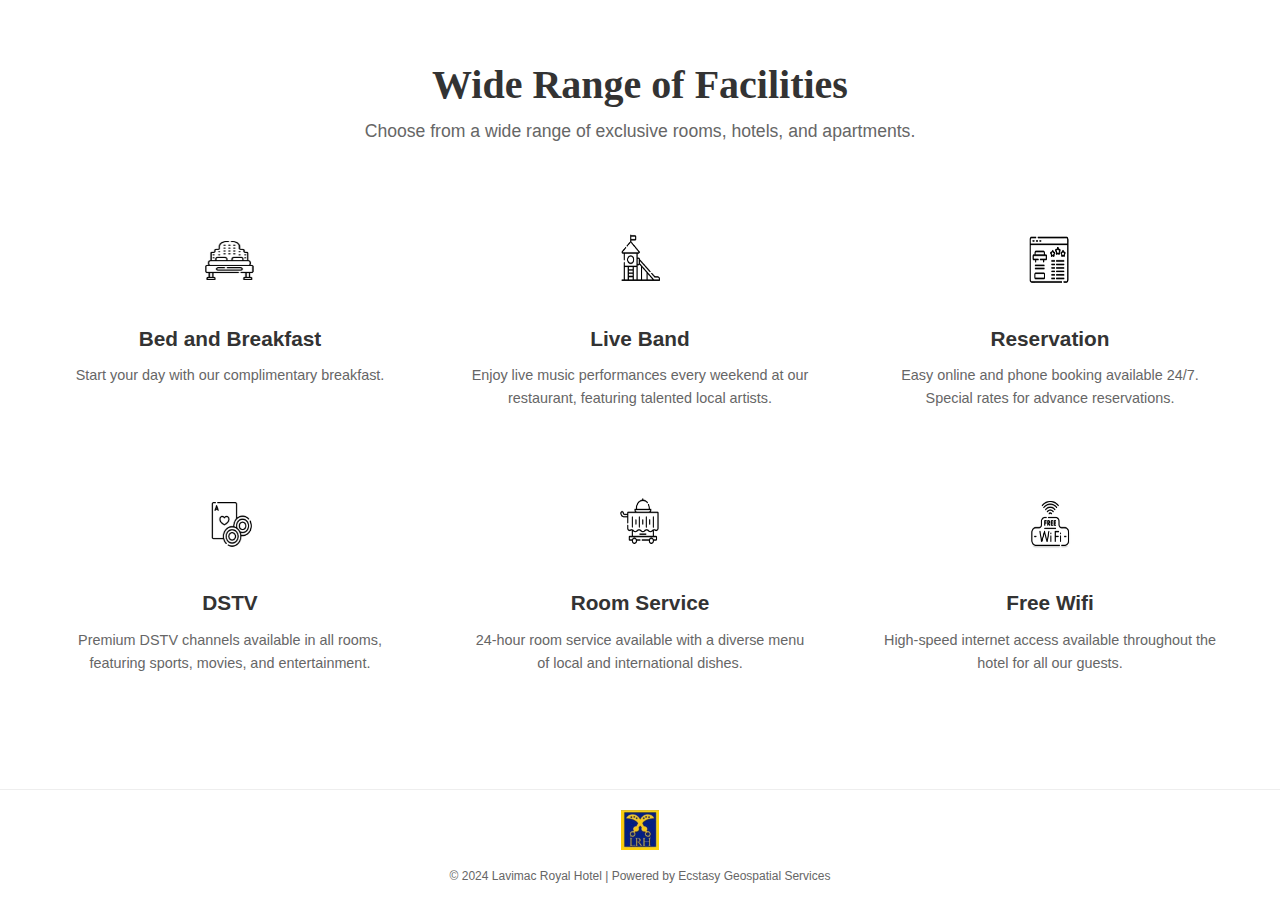
<file: index.html>
<!DOCTYPE html>
<html lang="en">
<head>
    <meta charset="UTF-8">
    <meta name="viewport" content="width=device-width, initial-scale=1.0">
    <meta name="description" content="Lavimac Royal Hotel, a luxurious stay near KNUST.">
    <link rel="stylesheet" href="styles.css">
    <link rel="stylesheet" href="https://cdnjs.cloudflare.com/ajax/libs/font-awesome/6.0.0-beta3/css/all.min.css">
    <title>Lavimac Royal Hotel - Lavimac Royal Hotel</title>
    <style>
        .hero-image-container{
            width:95%;
            left: 2%;
        }
    </style>
</head>
<body>
    <!-- <button id="view-toggle" style="position: fixed; top: 10px; right: 10px; z-index: 1000;">Toggle View</button> -->
    <div class="hero-image-container">
        <img src="img/1.jpg" alt="Lavimac Royal Hotel" class="hero-image">
        <div class="top">
            <div class="logo-nav-container">
                <img src="img/logo.jpg" class="logo" alt="Logo">
                <div class="menu-btn">&#9776;</div>
                <div class="nav-links">
                    <a href="index.html">HOME</a>
                    <a href="rooms.html">ROOMS</a>
                    <a href="facilities.html">FACILITIES</a>
                    <a href="contact.html">CONTACT</a>
                </div>
            </div>
        </div>
        <div class="text-overlay">
            <h2><span class="text-animation" style="font-weight: bold; color: #00259efd; font-size: 40px; -webkit-text-stroke: 2px #ffd900; text-stroke: 2px #ffd900;">Lavimac Royal Hotel</span></h2>
            <p class="text" style="font-weight: bold; font-size: 20px;">Experience the royalty side of life with Us.</p>
            <a href="rooms.html" class="button">Book Now</a>
        </div>
        <div class="about-us">
            <div class="grid-container">
                <div class="grid-item1">
                    <label for="check-in-date" style="font-weight: bold;">Check In</label>
                    <input class="check-in-date" type="date" id="check-in-date" value="2025-01-01">
                </div>
                <div class="grid-item2">
                    <label for="check-out-date" style="font-weight: bold;">Check Out</label>
                    <input class="check-out-date" type="date" id="check-out-date" value="2025-01-02">
                </div>
                <div class="grid-item3">
                    <label for="room-select" style="font-weight: bold;">Room</label>
                    <select id="room-select">
                        <option value="1" selected>1</option>
                        <option value="2">2</option>
                        <option value="3">3</option>
                    </select>
                </div>
                <div class="grid-item4">
                    <label for="adults-count" style="font-weight: bold;">Adults</label>
                    <div class="guest-selection">
                        <input type="number" id="adults-count" value="2" min="1" max="10">
                        <label for="children-count">Children</label>
                        <input type="number" id="children-count" value="0" min="0" max="10">
                    </div>
                </div>
                <div class="grid-item5">
                    <a href="rooms.html"><button id="search-button">Search Room</button></a>
                </div>
            </div>
        </div>
    </div>

    <div class="facilities-section">
        <h2 class="facilities-title">Wide Range of Facilities</h2>
        <p class="facilities-subtitle">Choose from a wide range of exclusive rooms, hotels, and apartments.</p>
        
        <div class="facilities-grid">
            <!-- Resort -->
            <div class="facility-item" onclick="return false;">
                <img src="img/barr.png" alt="Resort" class="facility-icon">
                <h3>Bed and Breakfast</h3>
                <p>Start your day with our complimentary breakfast.</p>
            </div>

            <!-- Live Band -->
            <div class="facility-item" onclick="return false;">
                <img src="img/band.png" alt="Live Band" class="facility-icon">
                <h3>Live Band</h3>
                <p>Enjoy live music performances every weekend at our restaurant, featuring talented local artists.</p>
            </div>

            <!-- Reservation -->
            <div class="facility-item" onclick="return false;">
                <img src="img/reservation.png" alt="Reservation" class="facility-icon">
                <h3>Reservation</h3>
                <p>Easy online and phone booking available 24/7. Special rates for advance reservations.</p>
            </div>

            <!-- DSTV -->
            <div class="facility-item" onclick="return false;">
                <img src="img/casino.png" alt="DSTV" class="facility-icon">
                <h3>DSTV</h3>
                <p>Premium DSTV channels available in all rooms, featuring sports, movies, and entertainment.</p>
            </div>

            <!-- Room Service -->
            <div class="facility-item" onclick="return false;">
                <img src="img/room-service.png" alt="Room Service" class="facility-icon">
                <h3>Room Service</h3>
                <p>24-hour room service available with a diverse menu of local and international dishes.</p>
            </div>

            <!-- Free Wifi -->
            <div class="facility-item" onclick="return false;">
                <img src="img/wifi.png" alt="Free Wifi" class="facility-icon">
                <h3>Free Wifi</h3>
                <p>High-speed internet access available throughout the hotel for all our guests.</p>
            </div>
        </div>
    </div>

    <div class="containers">
    </div>
    <a href="https://wa.me/233208888123" class="whatsapp-button" target="_blank"><i class="fab fa-whatsapp"></i><span class="tooltip">Chat With Us on WhatsApp</span></a>
    <footer>
        <div class="footer-content">
            <img src="img/logo.jpg" alt="Lavimac Royal Hotel Logo" class="footer-logo">
            <p>&copy; 2024 Lavimac Royal Hotel | Powered by Ecstasy Geospatial Services</p>
        </div>
    </footer>
    <script>
        const modal = document.getElementById('myModal');
        const close = document.querySelector('.close');

        document.querySelector('.nav-link').addEventListener('mouseover', function() {
            modal.style.display = 'block';
        });

        document.querySelector('.nav-link').addEventListener('mouseout', function() {
            modal.style.display = 'none';
        });

        close.addEventListener('click', function() {
            modal.style.display = 'none';
        });
    </script>
</body>
</html>
</file>
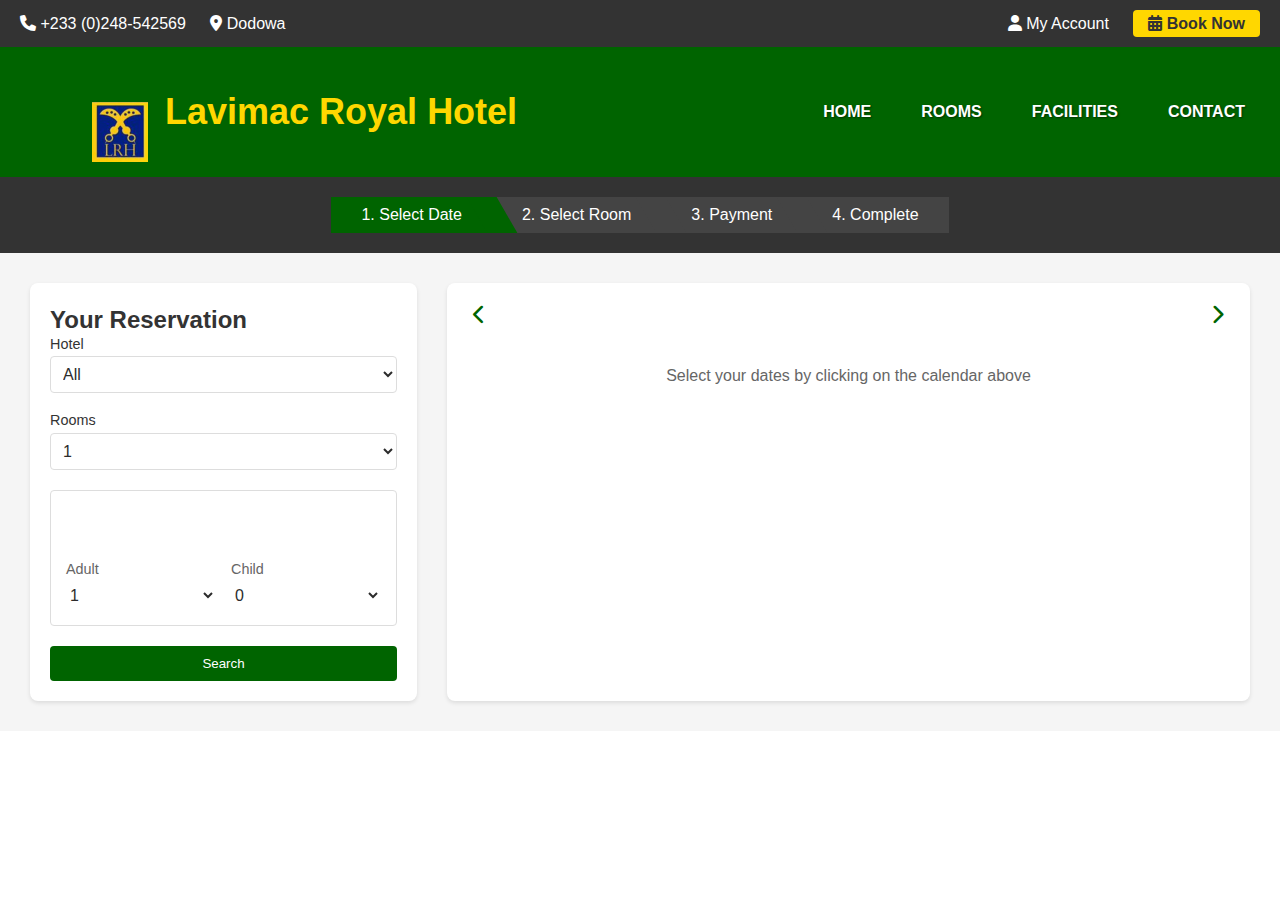
<file: booking.html>
<!DOCTYPE html>
<html lang="en">
<head>
    <meta charset="UTF-8">
    <meta name="viewport" content="width=device-width, initial-scale=1.0">
    <title>Book Now - Lavimac Royal Hotel</title>
    <link rel="stylesheet" href="styles.css">
    <link rel="stylesheet" href="https://cdnjs.cloudflare.com/ajax/libs/font-awesome/6.0.0-beta3/css/all.min.css">
</head>
<body>
    <div class="top-bar">
        <div class="contact-info">
            <span><i class="fas fa-phone"></i> +233 (0)248-542569</span>
            <span><i class="fas fa-map-marker-alt"></i> Dodowa</span>
        </div>
        <div class="user-actions">
            <a href="#" class="my-account"><i class="fas fa-user"></i> My Account</a>
            <a href="#" class="book-now"><i class="fas fa-calendar-alt"></i> Book Now</a>
        </div>
    </div>

    <header class="main-header">
        <div class="logo-container">
            <img src="img/logo.jpg" alt="Lavimac Royal Hotel" class="logo">
            <h1>Lavimac Royal Hotel</h1>
        </div>
        <nav class="main-nav">
            <div class="menu-btn">☰</div>
            <div class="nav-links">
                <a href="index.html">HOME</a>
                <a href="rooms.html">ROOMS</a>
                <a href="facilities.html">FACILITIES</a>
                <a href="contact.html">CONTACT</a>
            </div>
        </nav>
    </header>

    <div class="booking-progress">
        <div class="step active">1. Select Date</div>
        <div class="step">2. Select Room</div>
        <div class="step">3. Payment</div>
        <div class="step">4. Complete</div>
    </div>

    <div class="booking-container">
        <div class="reservation-form">
            <h2>Your Reservation</h2>
            <div class="form-group">
                <label>Hotel</label>
                <select>
                    <option selected>All</option>
                </select>
            </div>
            <div class="form-group">
                <label>Rooms</label>
                <select>
                    <option selected>1</option>
                    <option>2</option>
                    <option>3</option>
                </select>
            </div>
            <div class="room-details">
                <h3>Room 1</h3>
                <div class="guest-count">
                    <div class="guest-type">
                        <label>Adult</label>
                        <select>
                            <option>0</option>
                            <option selected>1</option>
                            <option>2</option>
                            <option>3</option>
                        </select>
                    </div>
                    <div class="guest-type">
                        <label>Child</label>
                        <select>
                            <option selected>0</option>
                            <option>1</option>
                            <option>2</option>
                            <option>3</option>
                        </select>
                    </div>
                </div>
            </div>
            <button class="search-btn">Search</button>
        </div>

        <div class="calendar-container">
            <div class="calendar-header">
                <button class="prev-month"><i class="fas fa-chevron-left"></i></button>
                <div class="calendar-months">
                    <div class="month">January 2025</div>
                    <div class="month">February 2025</div>
                </div>
                <button class="next-month"><i class="fas fa-chevron-right"></i></button>
            </div>
            <div class="calendar-grid">
                <!-- Calendar will be populated by JavaScript -->
            </div>
            <p class="calendar-instruction">Select your dates by clicking on the calendar above</p>
        </div>
    </div>

    <script src="script.js"></script>
</body>
</html>
</file>
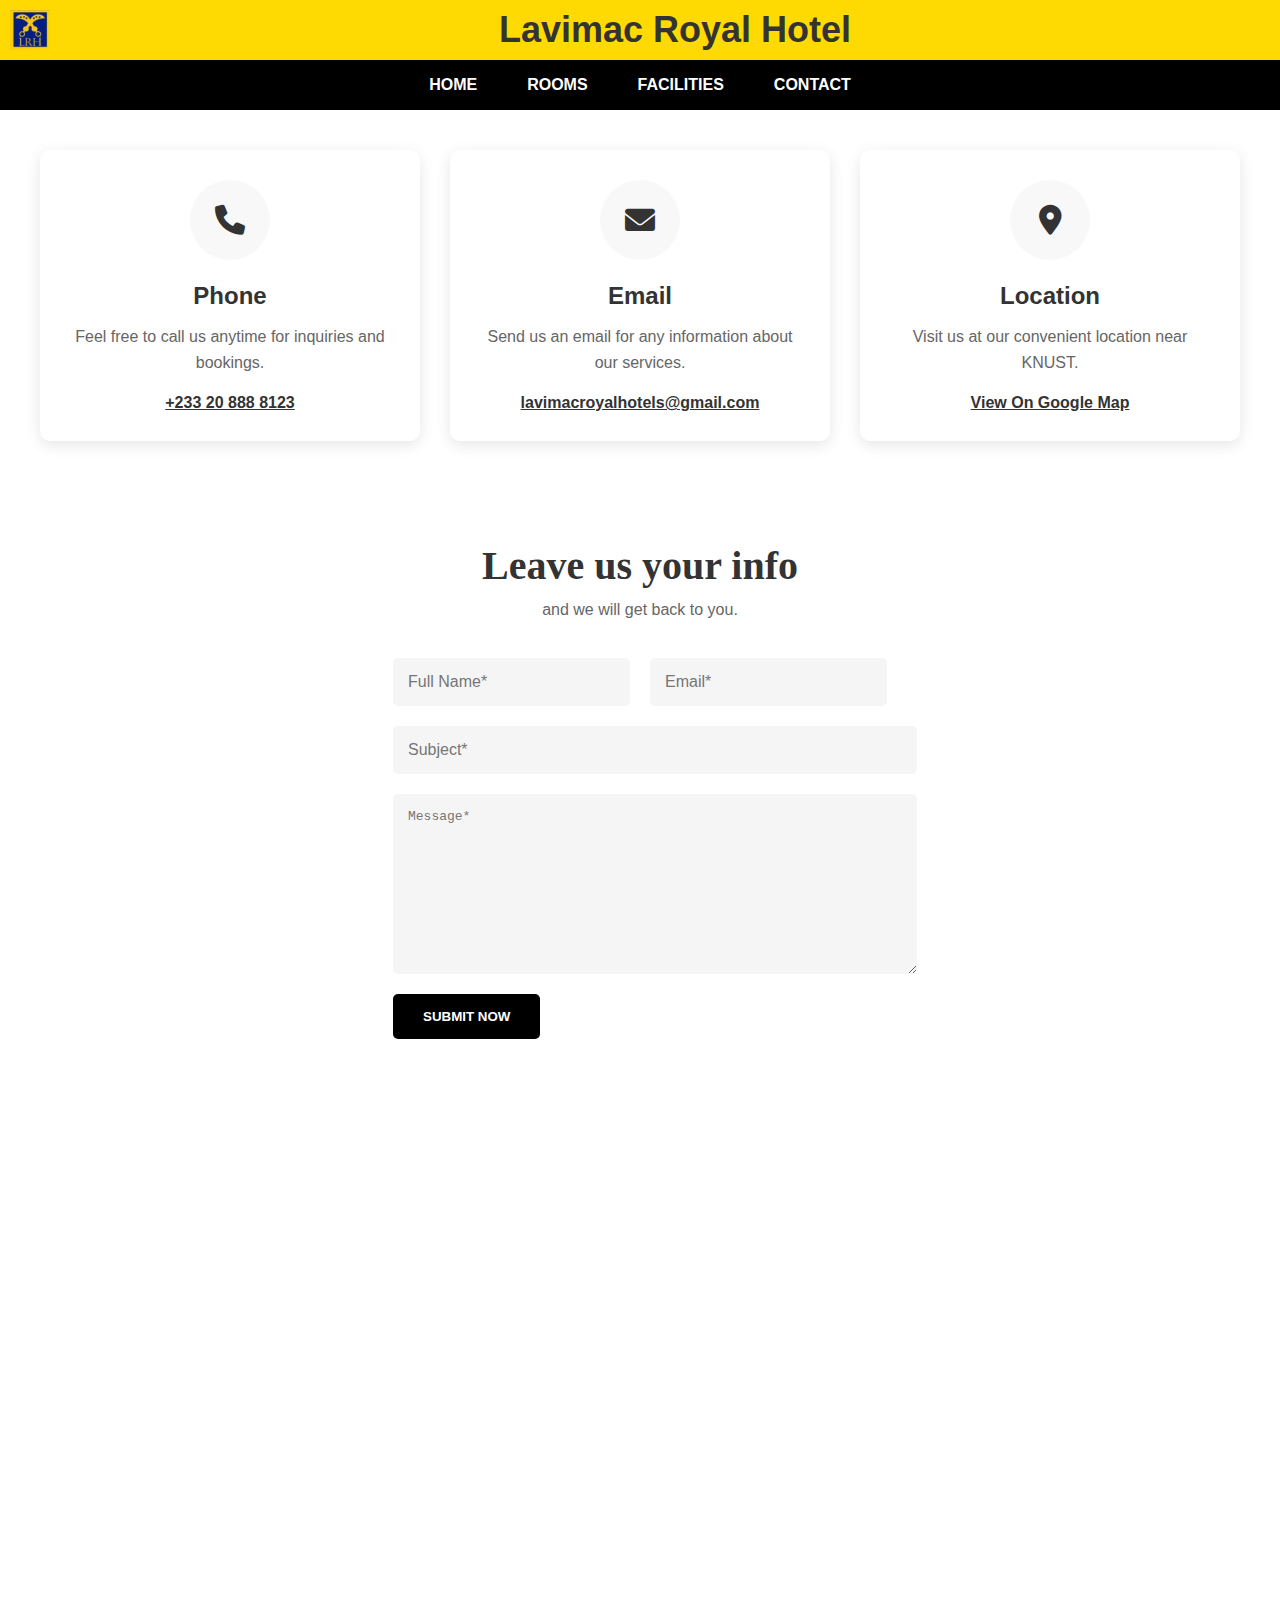
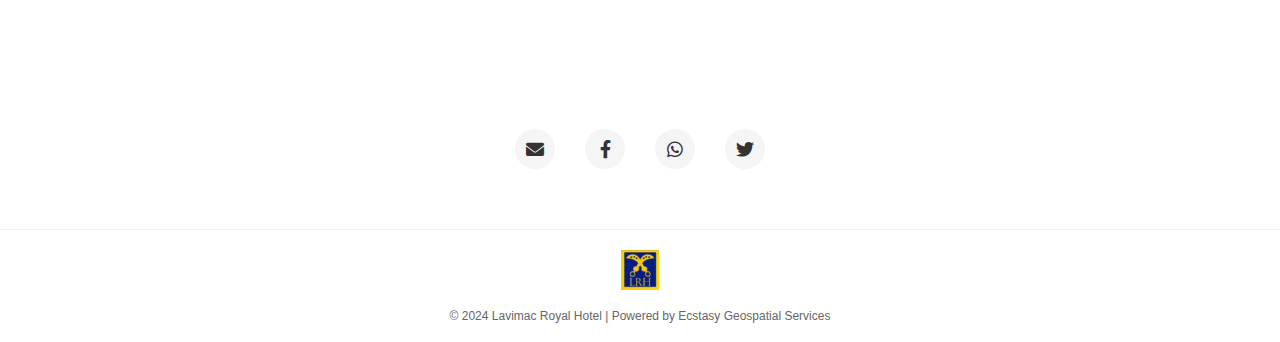
<file: contact.html>
<!DOCTYPE html>
<html lang="en">
<head>
    <meta charset="UTF-8">
    <meta name="viewport" content="width=device-width, initial-scale=1.0">
    <title>Contact Us - Lavimac Royal Hotel</title>
    <link rel="stylesheet" href="styles.css">
    <link rel="stylesheet" href="https://cdnjs.cloudflare.com/ajax/libs/font-awesome/6.0.0-beta3/css/all.min.css">
</head>
<body>
    <header>
        <img src="img/logo.jpg" class="logo1" alt="Logo">
        <h1 class="kings">Lavimac Royal Hotel</h1>
    </header>
    <div class="header-div">
        <nav>
            <div class="menu-btn">☰</div>
            <div class="nav-links">
                <a href="index.html">HOME</a>
                <a href="rooms.html">ROOMS</a>
                <a href="facilities.html">FACILITIES</a>
                <a href="contact.html">CONTACT</a>
            </div>
        </nav>
    </div>

    <div class="contact-hero">
        <img src="img/cont.jpg" alt="Lavimac Royal Hotel" class="contact-hero-image">
        <div class="contact-overlay">
            <h1>Contact Us</h1>
            <p>We're here to help and answer any question you might have</p>
        </div>
    </div>

    <div class="contact-info-container">
        <div class="contact-card">
            <div class="contact-icon">
                <i class="fas fa-phone"></i>
            </div>
            <h3>Phone</h3>
            <p class="contact-description">Feel free to call us anytime for inquiries and bookings.</p>
            <a href="tel:+233208888123" class="contact-detail">+233 20 888 8123</a>
        </div>

        <div class="contact-card">
            <div class="contact-icon">
                <i class="fas fa-envelope"></i>
            </div>
            <h3>Email</h3>
            <p class="contact-description">Send us an email for any information about our services.</p>
            <a href="mailto:lavimacroyalhotels@gmail.com" class="contact-detail">lavimacroyalhotels@gmail.com</a>
        </div>

        <div class="contact-card">
            <div class="contact-icon">
                <i class="fas fa-map-marker-alt"></i>
            </div>
            <h3>Location</h3>
            <p class="contact-description">Visit us at our convenient location near KNUST.</p>
            <a href="https://maps.google.com" target="_blank" class="contact-detail">View On Google Map</a>
        </div>
    </div>

    <div class="contact-form-section">
        <h2>Leave us your info</h2>
        <p class="form-subtitle">and we will get back to you.</p>
        
        <form class="contact-form" id="contactForm" onsubmit="sendEmail(event)">
            <div class="form-row">
                <input type="text" id="fullName" name="fullName" placeholder="Full Name*" required>
                <input type="email" id="email" name="email" placeholder="Email*" required>
            </div>
            <input type="text" id="subject" name="subject" placeholder="Subject*" required>
            <textarea id="message" name="message" placeholder="Message*" required></textarea>
            <button type="submit" class="submit-btn">SUBMIT NOW</button>
        </form>
    </div>

    <div class="map-section">
        <iframe
            src="https://www.google.com/maps/embed?pb=!1m18!1m12!1m3!1d3962.0985714793837!2d-1.5233439584177288!3d6.686785320813124!2m3!1f0!2f0!3f0!3m2!1i1024!2i768!4f13.1!3m3!1m2!1s0x0%3A0x0!2zNsKwNDEnMTIuNCJOIDHCsDMxJzI0LjAiVw!5e1!3m2!1sen!2sgh!4v1625136425185!5m2!1sen!2sgh"
            width="100%"
            height="450"
            style="border:0;"
            allowfullscreen=""
            loading="lazy"
            referrerpolicy="no-referrer-when-downgrade">
        </iframe>
    </div>

    <div class="social-links">
        <a href="mailto:info@lavimacroyalhotel.com" class="social-icon"><i class="fas fa-envelope"></i></a>
        <a href="https://facebook.com/lavimacroyalhotel" class="social-icon"><i class="fab fa-facebook-f"></i></a>
        <a href="https://wa.me/233208888123" class="social-icon"><i class="fab fa-whatsapp"></i></a>
        <a href="https://twitter.com/lavimacroyalhotel" class="social-icon"><i class="fab fa-twitter"></i></a>
    </div>

    <footer>
        <div class="footer-content">
            <img src="img/logo.jpg" alt="Lavimac Royal Hotel Logo" class="footer-logo">
            <p>&copy; 2024 Lavimac Royal Hotel | Powered by Ecstasy Geospatial Services</p>
        </div>
    </footer>
</body>
</html>
</file>
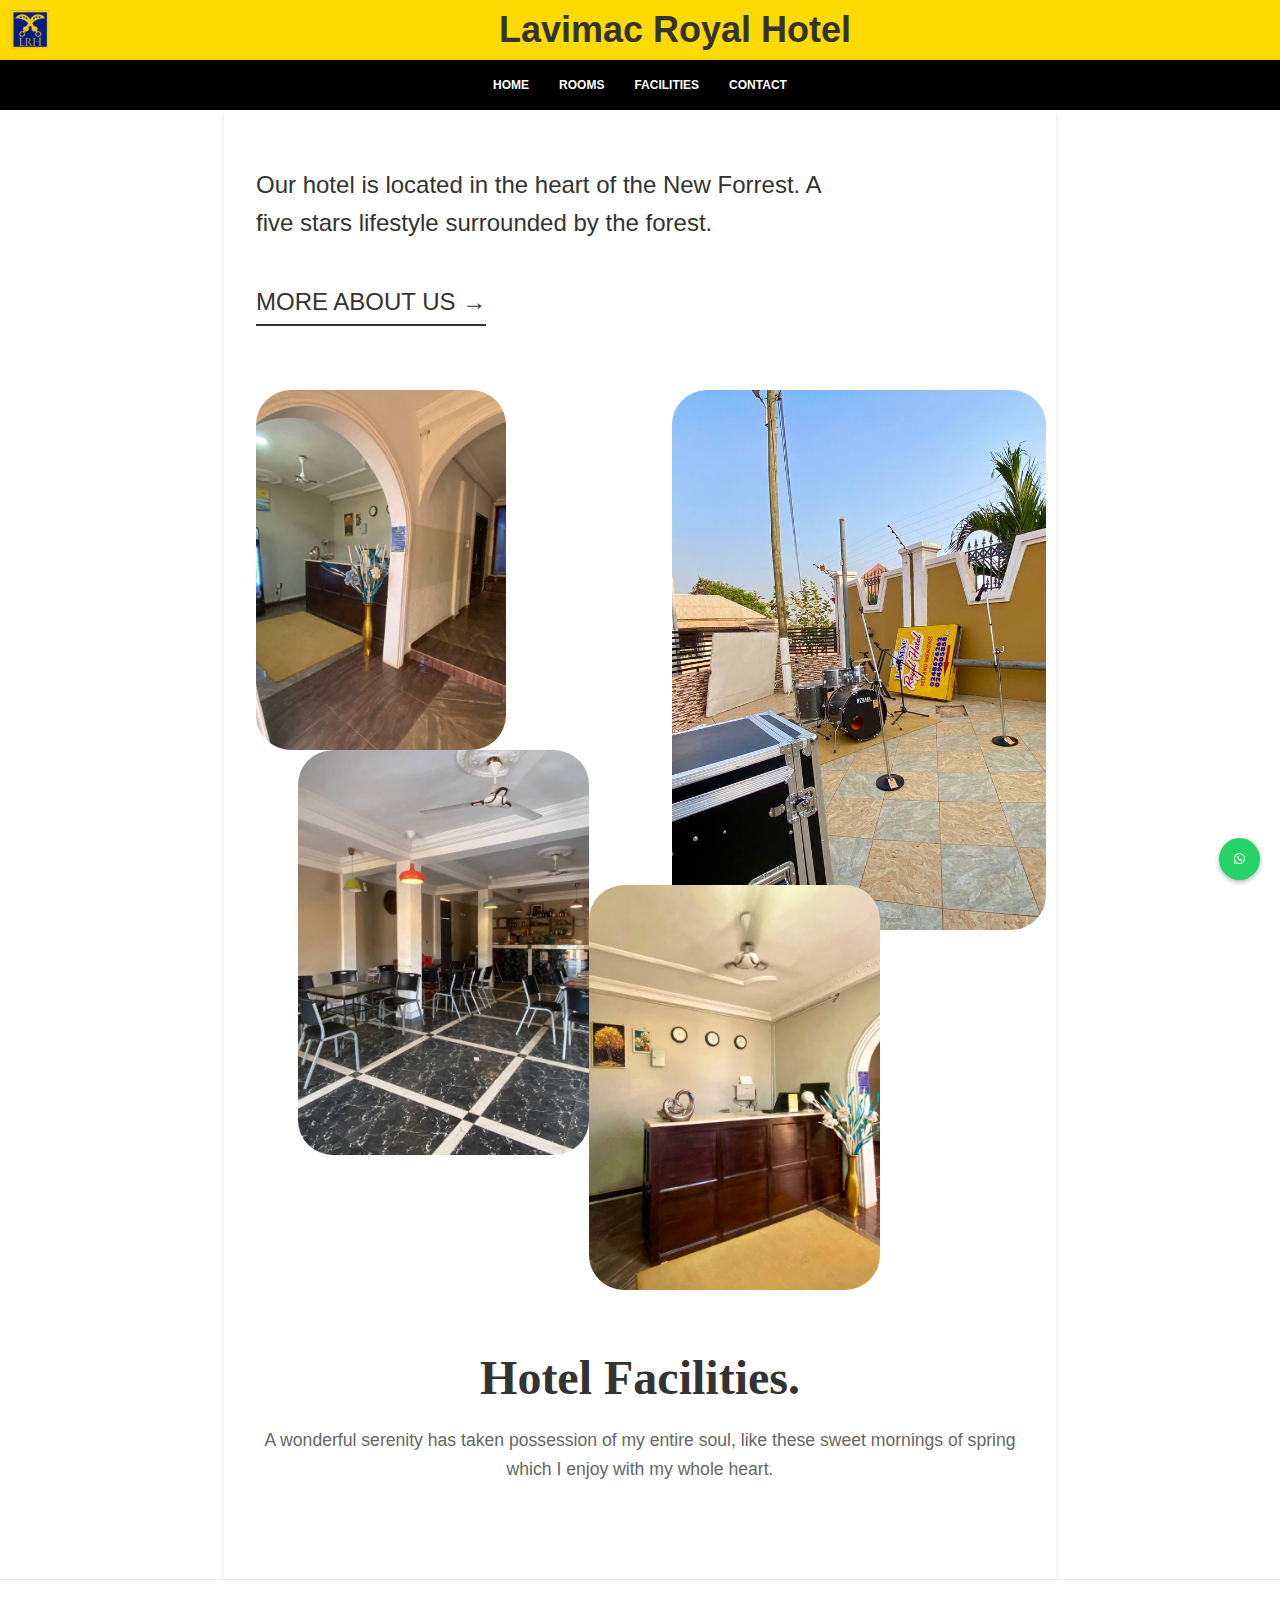
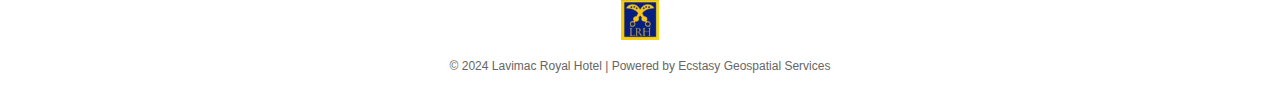
<file: facilities.html>
<!DOCTYPE html>
<html lang="en">
<head>
    <meta charset="UTF-8">
    <meta name="viewport" content="width=device-width, initial-scale=1.0">
    <link rel="stylesheet" href="styles.css">
    <link rel="stylesheet" href="https://cdnjs.cloudflare.com/ajax/libs/font-awesome/6.0.0-beta3/css/all.min.css">
    <title>Facilities - Lavimac Royal Hotel</title>
    <style>
        .facilities-container {
            width: 60%;
            max-width: 1900px;
            margin: 0 auto;
            padding: 2rem;
        }

        .stats {
            display: flex;
            gap: 3rem;
            margin-bottom: 2rem;
        }

        .stat-item {
            text-align: center;
        }

        .stat-number {
            font-size: 3rem;
            font-weight: bold;
        }

        .stat-label {
            font-size: 1.2rem;
            color: #666;
        }

        .hotel-description {
            margin-bottom: 3rem;
            font-size: 1.5rem;
            line-height: 1.6;
            color: #333;
            max-width: 600px;
        }

        .more-link {
            display: inline-block;
            margin-top: 1rem;
            color: #333;
            text-decoration: none;
            border-bottom: 2px solid #333;
            padding-bottom: 0.2rem;
            transition: all 0.3s ease;
        }

        .more-link:hover {
            color: #666;
            border-color: #666;
        }

        .image-gallery {
            position: relative;
            width: 100%;
            max-width: 1200px;
            height: 100vh;
            margin: 4rem auto;
            padding: 0 2rem;
        }

        .gallery-image {
            position: absolute;
            border-radius: 35px;
            object-fit: cover;
            transition: transform 0.3s ease;
        }

        /* First image - forest view */
        .gallery-image:nth-child(1) {
            width: 35%;
            height: 45%;
            left: 5%;
            top: 40%;
            z-index: 1;
        }

        /* Second image - poolside */
        .gallery-image:nth-child(2) {
            width: 45%;
            height: 60%;
            right: 5%;
            top: 0;
            z-index: 2;
        }

        /* Third image - sunset */
        .gallery-image:nth-child(3) {
            width: 30%;
            height: 40%;
            left: 0;
            top: 0;
            z-index: 3;
        }

        /* Fourth image - interior */
        .gallery-image:nth-child(4) {
            width: 35%;
            height: 45%;
            right: 25%;
            bottom: 0;
            z-index: 4;
        }

        .gallery-image:hover {
            transform: scale(1.02);
        }

        .facilities-title {
            text-align: center;
            font-family: 'Playfair Display', serif;
            font-size: 3rem;
            margin-bottom: 1.5rem;
        }

        .facilities-subtitle {
            text-align: center;
            color: #666;
            max-width: 800px;
            margin: 0 auto 4rem;
            line-height: 1.6;
            font-size: 1.1rem;
        }

        .facilities-grid {
            display: grid;
            grid-template-columns: repeat(auto-fit, minmax(200px, 1fr));
            gap: 3rem;
            max-width: 1200px;
            margin: 0 auto 4rem;
            padding: 0 2rem;
        }

        .facility-item {
            display: flex;
            flex-direction: column;
            align-items: center;
            text-align: center;
        }

        .facility-icon {
            width: 60px;
            height: 60px;
            margin-bottom: 1rem;
        }

        .facility-name {
            font-weight: 500;
            color: #333;
        }
    </style>
</head>
<body>
    <header>
        <img src="img/logo.jpg" class="logo1" alt="Logo">
        <h1 class="kings">Lavimac Royal Hotel</h1>
    </header>
    <div class="header-div">
        
        <nav>
            <a href="index.html">HOME</a>
            <a href="rooms.html">ROOMS</a>
            <a href="facilities.html">FACILITIES</a>
            <a href="contact.html">CONTACT</a>
        </nav>
    </div>
    <main class="facilities-container">
        <div class="hotel-description">
            <p>Our hotel is located in the heart of the New Forrest. A five stars lifestyle surrounded by the forest.</p>
            <a href="#" class="more-link">MORE ABOUT US →</a>
        </div>
        <div class="image-gallery">
            <img src="img/ba.jpg" alt="Bar Area" class="gallery-image">
            <img src="img/live band.jpg" alt="Live Band Performance" class="gallery-image">
            <img src="img/cont.jpg" alt="Continental Restaurant" class="gallery-image">
            <img src="img/rec.jpg" alt="Reception Area" class="gallery-image">
        </div>
        <h1 class="facilities-title">Hotel Facilities.</h1>
        <p class="facilities-subtitle">A wonderful serenity has taken possession of my entire soul, like these sweet mornings of spring which I enjoy with my whole heart.</p>
        <a href="https://wa.me/233208888123" class="whatsapp-button" target="_blank">
            <i class="fab fa-whatsapp"></i>
            <span class="tooltip">Chat With Us on WhatsApp</span>
        </a>
    </main>
    <footer>
        <div class="footer-content">
            <img src="img/logo.jpg" alt="Lavimac Royal Hotel Logo" class="footer-logo">
            <p>&copy; 2024 Lavimac Royal Hotel | Powered by Ecstasy Geospatial Services</p>
        </div>
    </footer>
</body>
</html>
</file>
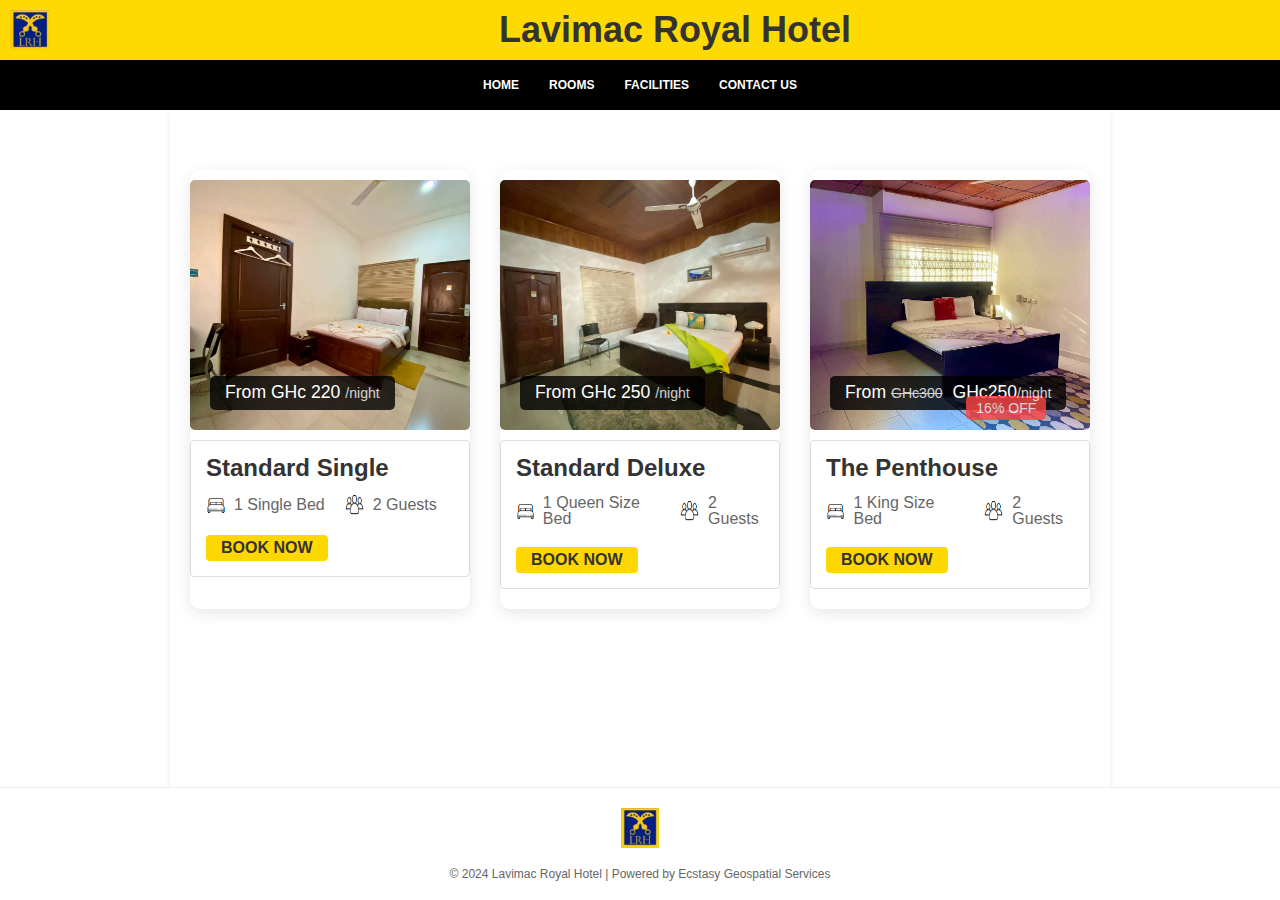
<file: rooms.html>
<!DOCTYPE html>
<html lang="en">
<head>
    <meta charset="UTF-8">
    <meta name="viewport" content="width=device-width, initial-scale=1.0">
    <title>Rooms - Lavimac Royal Hotel</title>
    <link rel="stylesheet" href="styles.css">
    <link rel="stylesheet" href="https://cdnjs.cloudflare.com/ajax/libs/font-awesome/6.0.0-beta3/css/all.min.css">
</head>
<body>
    <header>
        <img src="img/logo.jpg" class="logo1" alt="Logo">
        <h1 class="kings">Lavimac Royal Hotel</h1>
    </header>
    <div class="header-div">
        <nav>
            <a href="index.html">HOME</a>
            <a href="rooms.html">ROOMS</a>
            <a href="facilities.html">FACILITIES</a>
            <a href="contact.html">CONTACT US</a>
        </nav>
    </div>

    <main class="rooms-container">
        <div class="room-grid">
            <!-- Luxury Suite -->
            <div class="room-card">
                <div class="room-image">
                    <img src="img/single.jpg" alt="Luxury Suite">
                    <div class="price">From GHc 220 <span>/night</span></div>
                </div>
                <div class="room-details">
                    <h2>Standard Single</h2>
                    <div class="amenities">
                        <div class="bed-info">
                            <img src="img/bed.png" alt="Bed">
                            <span>1 Single Bed</span>
                        </div>
                        <div class="guest-info">
                            <img src="img/guest.png" alt="Guests">
                            <span>2 Guests</span>
                        </div>
                    </div>
                    <a href="#" class="book-now">BOOK NOW</a>
                </div>
            </div>

            <!-- Standard Deluxe -->
            <div class="room-card">
                <div class="room-image">
                    <img src="img/standard deluxe.jpg" alt="Standard Deluxe">
                    <div class="price">From GHc 250 <span>/night</span></div>
                </div>
                <div class="room-details">
                    <h2>Standard Deluxe</h2>
                    <div class="amenities">
                        <div class="bed-info">
                            <img src="img/bed.png" alt="Bed">
                            <span>1 Queen Size Bed</span>
                        </div>
                        <div class="guest-info">
                            <img src="img/guest.png" alt="Guests">
                            <span>2 Guests</span>
                        </div>
                    </div>
                    <a href="#" class="book-now">BOOK NOW</a>
                </div>
            </div>

            <!-- The Penthouse -->
            <div class="room-card">
                <div class="room-image">
                    <img src="img/pent.jpg" alt="The Penthouse">
                    <div class="price">
                        <span class="discount">16% OFF</span>
                        From <span class="original-price">GHc300</span> GHc250<span>/night</span>
                    </div>
                </div>
                <div class="room-details">
                    <h2>The Penthouse</h2>
                    <div class="amenities">
                        <div class="bed-info">
                            <img src="img/bed.png" alt="Bed">
                            <span>1 King Size Bed</span>
                        </div>
                        <div class="guest-info">
                            <img src="img/guest.png" alt="Guests">
                            <span>2 Guests</span>
                        </div>
                    </div>
                    <a href="#" class="book-now">BOOK NOW</a>
                </div>
            </div>
        </div>
    </main>
    <footer>
        <div class="footer-content">
            <img src="img/logo.jpg" alt="Lavimac Royal Hotel Logo" class="footer-logo">
            <p>&copy; 2024 Lavimac Royal Hotel | Powered by Ecstasy Geospatial Services</p>
        </div>
    </footer>
</body>
</html>
</file>
<file: styles.css>
/* Base responsive styles */
:root {
    --container-width-lg: 80%;
    --container-width-md: 90%;
    --container-width-sm: 94%;
}

/* Container responsiveness */
.container {
    width: var(--container-width-lg);
    margin: 0 auto;
}

/* Navigation styles */
.nav-links {
    display: flex;
    gap: 2rem;
    align-items: center;
}

.nav-links a {
    color: #00259efd;
    text-decoration: none;
    font-weight: bold;
    font-size: 16px;
}

.menu-btn {
    display: none;
    cursor: pointer;
    color: #00259efd;
    font-size: 24px;
}

@media screen and (max-width: 768px) {
    .menu-btn {
        display: block;
        position: absolute;
        right: 20px;
        top: 20px;
        z-index: 1000;
    }

    .nav-links {
        display: none;
        position: fixed;
        top: 70px;
        left: 0;
        right: 0;
        background: rgba(255, 255, 255, 0.95);
        flex-direction: column;
        padding: 20px;
        text-align: center;
        z-index: 999;
        box-shadow: 0 2px 5px rgba(0,0,0,0.1);
    }

    .nav-links.active {
        display: flex;
    }

    .nav-links a {
        padding: 10px 0;
        width: 100%;
        border-bottom: 1px solid rgba(0,0,0,0.1);
    }

    .nav-links a:last-child {
        border-bottom: none;
    }
}

/* Tablet Media Query */
@media screen and (max-width: 1024px) {
    .container {
        width: var(--container-width-md);
    }

    .hero-content h1 {
        font-size: 2.5rem;
    }

    .room-card {
        width: calc(50% - 20px);
    }

    .contact-info-container {
        grid-template-columns: repeat(2, 1fr);
        gap: 20px;
    }

    .form-row {
        flex-direction: column;
        gap: 15px;
    }

    .form-row input {
        width: 100%;
    }

    .footer-content {
        padding: 0 20px;
    }
}

/* Mobile Media Query */
@media screen and (max-width: 600px) {
    .container {
        width: var(--container-width-sm);
    }

    .nav-links {
        display: none;
        position: fixed;
        top: 70px;
        left: 0;
        right: 0;
        background: white;
        flex-direction: column;
        padding: 20px;
        box-shadow: 0 2px 5px rgba(0,0,0,0.1);
        z-index: 1000;
    }

    .nav-links.active {
        display: flex;
    }

    .menu-btn {
        display: block;
    }

    .hero-content h1 {
        font-size: 2rem;
    }

    .hero-content p {
        font-size: 1rem;
    }

    .room-card {
        width: 100%;
    }

    .contact-info-container {
        grid-template-columns: 1fr;
    }

    .contact-info-card {
        padding: 20px;
    }

    .map-section iframe {
        height: 300px;
    }

    .social-links {
        gap: 15px;
    }

    .footer-logo {
        height: 40px;
    }
}

/* Mobile Responsiveness */
@media screen and (max-width: 768px) {
    .container {
        width: 95%;
        padding: 0 10px;
    }

    header {
        flex-direction: column;
        padding: 10px;
    }

    .logo {
        margin-left: 0;
        margin-bottom: 10px;
    }

    .grid-container {
        overflow-x: auto;
        flex-wrap: nowrap;
        -webkit-overflow-scrolling: touch;
        scrollbar-width: thin;
        padding-bottom: 10px;
    }

    .grid-container::-webkit-scrollbar {
        height: 4px;
    }

    .grid-container::-webkit-scrollbar-track {
        background: #f1f1f1;
    }

    .grid-container::-webkit-scrollbar-thumb {
        background: #888;
        border-radius: 4px;
    }

    .grid-container {
        display: flex;
        gap: 15px;
        align-items: center;
        justify-content: flex-start;
        margin-top: 20px;
        padding: 0 15px;
    }

    .grid-item1, .grid-item2, .grid-item3, .grid-item4 {
        flex: 0 0 auto;
        min-width: 250px;
        background: white;
        padding: 10px 15px;
        border-radius: 8px;
        border: none;
    }

    .about-us {
        position: relative;
        bottom: auto;
        left: auto;
        transform: none;
        margin-top: 20px;
        width: auto;
        margin: 20px 10px;
    }

    .text-overlay {
        bottom: 150px;
    }

    .hero-image-container {
        margin-bottom: 60px;
    }
}

@media screen and (max-width: 480px) {
    .hero-content h1 {
        font-size: 1.5rem;
    }

    .text-overlay {
        bottom: 80px;
        font-size: 0.8rem;
    }

    .about-us {
        font-size: 0.8rem;
        padding: 8px;
    }
}

/* Print styles for better accessibility */
@media print {
    .nav-links,
    .menu-btn,
    .social-links,
    .whatsapp-button {
        display: none;
    }
}

html, body {
    height: 100%;
}

body {
    display: flex;
    flex-direction: column;
    background-color: #ffffff;
    color: #ffffff;
    font-family: 'Open Sans', sans-serif;
    margin: 0;
    padding: 0;
    line-height: 1;
}

/* .kings {
    background-color: #ffd900fd;
    padding: 10px;
    margin: 10px;
    color: rgb(6, 3, 151);
    font-weight: bold;
    font-size: 22px;
} */

header {
    position: relative; 
    display: flex;
    align-items: center; /* Center items vertically */
    justify-content: flex-start; /* Align items to the left */
    text-align: center;
    background-color:  #ffd900fd; /* Set the header background to yellow */
    color: #ffffff;
}

.about-us {
    position: absolute; /* Position it absolutely within the container */
    bottom: 20px; /* Position it at the bottom */
    left: 50%;
    transform: translateX(-50%); /* Center it horizontally */
    width: 90%; /* Adjust width as needed */
    margin: 0; /* Remove margin to avoid shifting */
    padding: 15px;
    border-radius: 8px;
    background-color: rgba(255, 255, 255, 0.1);
    backdrop-filter: blur(10px);
    color: rgb(0, 0, 0); /* Text color */
}

.grid-container {
    display: flex;
    gap: 15px;
    align-items: center;
    justify-content: center;
    margin-top: 20px; /* Space above the grid */
}

.grid-item1, .grid-item2, .grid-item3, .grid-item4 {
    background: white;
    padding: 10px 15px;
    border-radius: 8px;
    border: none;
}

.grid-item1 {
    background-color: #f0f0f0; /* Light background for grid items */
    padding: 20px; /* Padding inside each grid item */
    border: 1px solid #ccc; /* Optional border */
    border-radius: 5px; /* Rounded corners */
}

.grid-item2 {
    background-color: #f0f0f0; /* Light background for grid items */
    padding: 20px; /* Padding inside each grid item */
    border: 1px solid #ccc; /* Optional border */
    border-radius: 5px; /* Rounded corners */
}

.grid-item3 {
    background-color: #f0f0f0; /* Light background for grid items */
    padding: 20px; /* Padding inside each grid item */
    border: 1px solid #ccc; /* Optional border */
    border-radius: 5px; /* Rounded corners */
}

.grid-item4 {
    background-color: #f0f0f0; /* Light background for grid items */
    padding: 20px; /* Padding inside each grid item */
    border: 1px solid #ccc; /* Optional border */
    border-radius: 5px; /* Rounded corners */
}

.check-in-date,
.check-out-date {
    width: 40%; /* Adjust the width as needed */
}

header h1 {
    margin-left: 20px; /* Adjust spacing between logo and text */
    flex-grow: 1; /* Allow the h1 to take the remaining space */
}

@keyframes rotate {
    from {
        transform: rotate(0deg);
    }
    to {
        transform: rotate(360deg);
    }
}

.logo {
    width: 40px;
    height: 40px;
    animation: rotate 2s linear infinite; /* Rotate the logo */
    margin-left: 70px;
    margin-top: 40px;
}

.logo1{
    width: 40px;
    height: 40px;
    animation: rotate 2s linear infinite; /* Rotate the logo */
    margin-left: 10px;
    margin-top: 10px;
    margin-bottom: 10px;
}
.modal-content {
    background-color: #ffffff;
    padding: 20px;
    border-radius: 5px;
    box-shadow: 0 2px 5px rgba(0, 0, 0, 0.1);
    text-align: center;
}

nav {
    display: flex; /* Use flexbox for the nav */
    justify-content: center; /* Center nav items */
    align-items: center; /* Center nav items vertically */
    font-size: 12px; /* Adjust font size */
}

nav a {
    margin: 15px;
    text-decoration: none;
    color: #ffffff;
    font-weight: bold;
    transition: color 0.3s;
}

nav a:hover {
    color: #ffd900fd;
}

.nav-link {
    position: relative; /* Needed for absolute positioning of the modal */
}

.modal {
    display: none; /* Hidden by default */
    position: absolute; /* Position the modal absolutely */
    z-index: 1000; /* Sit on top */
    left: 0; /* Align with the nav link */
    top: 100%; /* Position below the nav link */
    width: 300px; /* Set a width for the modal */
}

.nav-link:hover + .modal {
    display: block; /* Show modal on hover */
    pointer-events: auto; /* Re-enable pointer events on hover */
}


.header-div {
    display: flex;
    justify-content: center; /* Center the nav links horizontally */
    align-items: center; /* Center the nav links vertically */
    padding: 10px;
    height: 30px; /* Adjust height as needed */
    background-color: rgb(0, 0, 0);
    color:#ffd900fd;
    box-shadow: 0 2px 5px rgba(253, 253, 253, 0.1);
}

h1, h2 {
    margin: 5px 0;
    font-weight: bold;
    color: #333;
}

h1 {
    font-size: 36px;
}

h2 {
    font-size: 24px;
}

main {
    flex: 1;
    max-width: 1000px;
    width: 900px;
    margin: 20px auto;
    padding: 20px;
    background-color: #fff;
    box-shadow: 0 2px 5px rgba(0, 0, 0, 0.1);
}
.grid-item1, .grid-item2, .grid-item3, .grid-item4 {
    background: white;
    padding: 10px 15px;
    border-radius: 8px;
    border: none;
}

.nav-links{
    color: rgb(6, 3, 151);
    font-weight: bold;
    font-size: 12px;
}

.text{
    font-size: 10px;
}
.button {
    background-color:#ffd900fd;
    color: rgb(6, 3, 151);
    padding: 10px 20px;
    text-decoration: none;
    display: inline-block;
    margin-top: 20px;
    border-radius: 5px;
    font-weight: bold;
    transition: background-color 0.3s;
    border: none;
    cursor: pointer;
}

.button:hover {
    background-color: #444;
}

.whatsapp-button {
    position: fixed;
    bottom: 20px;
    right: 20px;
    background-color: #25D366; /* WhatsApp green */
    color: white;
    padding: 15px;
    border-radius: 50%;
    box-shadow: 0 2px 5px rgba(0, 0, 0, 0.3);
    text-decoration: none;
    font-size: 12px; /* Adjust size of the icon */
    transition: background-color 0.3s;
}

.whatsapp-button:hover {
    background-color: #128C7E; /* Darker green on hover */
}

.tooltip {
    visibility: hidden;
    width: 150px; /* Adjust width as needed */
    background-color: black;
    color: #fff;
    text-align: center;
    border-radius: 5px;
    padding: 5px;
    position: absolute;
    z-index: 1;
    bottom: 125%; /* Position above the button */
    right: 50%;
    margin-right: -75px; /* Center the tooltip */
    opacity: 0; /* Hidden by default */
    transition: opacity 0.3s;
}

.whatsapp-button:hover .tooltip {
    visibility: visible;
    opacity: 1; /* Show tooltip on hover */
}

.hero-image-container {
    position: relative;
    width: 100%;
    height: 100vh;
    overflow: hidden;
}

.hero-image {
    width: 100%;
    height: 100%;
    object-fit: cover;
}

.top {
    position: absolute;
    top: 0;
    left: 0;
    width: 100%;
    z-index: 10;
}

.logo-nav-container {
    display: flex;
    justify-content: space-between;
    align-items: center;
    padding: 20px;
}

.logo {
    width: 60px;
    height: 60px;
    object-fit: contain;
}

.nav-links {
    display: flex;
    gap: 20px;
}

.nav-links a {
    color: white;
    text-decoration: none;
    font-weight: bold;
    font-size: 16px;
    text-shadow: 1px 1px 2px rgba(0,0,0,0.5);
}

.text-overlay {
    position: absolute;
    top: 50%;
    left: 50%;
    transform: translate(-50%, -50%);
    text-align: center;
    color: white;
    z-index: 5;
}

.about-us {
    position: absolute;
    bottom: 0;
    left: 0;
    width: 100%;
    background: rgba(255, 255, 255, 0.9);
    padding: 20px;
    z-index: 15;
}

.grid-container {
    display: flex;
    justify-content: space-between;
    gap: 15px;
    max-width: 1200px;
    margin: 0 auto;
}

.grid-item1, .grid-item2, .grid-item3, .grid-item4, .grid-item5 {
    flex: 1;
    display: flex;
    flex-direction: column;
}

@media screen and (max-width: 768px) {
    .hero-image-container {
        height: 100vh;
    }

    .logo-nav-container {
        flex-wrap: wrap;
        justify-content: center;
        position: relative;
    }

    .menu-btn {
        position: absolute;
        right: 20px;
        top: 20px;
        font-size: 24px;
        color: white;
        cursor: pointer;
        z-index: 20;
    }

    .nav-links {
        display: none;
        position: fixed;
        top: 0;
        left: 0;
        width: 100%;
        height: 100%;
        background: rgba(0,0,0,0.9);
        flex-direction: column;
        justify-content: center;
        align-items: center;
        z-index: 15;
    }

    .nav-links a {
        color: white;
        font-size: 24px;
        margin: 15px 0;
    }

    .grid-container {
        flex-direction: column;
        gap: 10px;
        padding: 10px;
    }

    .grid-item1, .grid-item2, .grid-item3, .grid-item4, .grid-item5 {
        width: 100%;
    }
}

@media screen and (max-width: 768px) {
    .hero-image-container {
        height: 70vh;
        margin-bottom: 0;
    }

    .grid-container {
        overflow-x: auto;
        flex-wrap: nowrap;
        -webkit-overflow-scrolling: touch;
        scrollbar-width: thin;
        padding: 15px;
        margin: 0;
        background: rgba(255, 255, 255, 0.9);
        border-radius: 10px;
        box-shadow: 0 2px 10px rgba(0, 0, 0, 0.1);
        width: calc(100% - 30px);
    }

    .grid-item1, .grid-item2, .grid-item3, .grid-item4, .grid-item5 {
        flex: 0 0 200px;
        min-width: auto;
        padding: 8px;
        margin: 0;
    }

    .about-us {
        position: absolute;
        bottom: 0;
        left: 0;
        right: 0;
        margin: 0;
        padding: 10px;
        background: rgba(255, 255, 255, 0.95);
        backdrop-filter: blur(5px);
    }

    input[type="date"],
    input[type="number"],
    select {
        width: 100%;
        padding: 5px;
        margin: 5px 0;
    }

    .guest-selection {
        display: flex;
        flex-direction: column;
        gap: 5px;
    }

    #search-button {
        width: 100%;
        padding: 8px;
        margin-top: 15px;
    }

    .text-overlay {
        bottom: 200px;
    }
}

@media screen and (max-width: 480px) {
    .hero-image-container {
        height: 60vh;
    }

    .text-overlay {
        bottom: 180px;
    }

    .grid-item1, .grid-item2, .grid-item3, .grid-item4, .grid-item5 {
        flex: 0 0 180px;
    }
}

.contact-image {
    position: relative;
    display: block;
    margin: 0 auto;
    justify-content: center;
    align-items: center;
    padding-top: 30px;
    border-radius: 20px;
    width: 100%;
    max-width: 1800px;
    height: 1000px;
}
.overlay {
    position: absolute;
    top: 0;
    left: 0;
    right: 0;
    bottom: 0;
    background-color: rgba(0, 0, 0, 0.703); /* Dark overlay with 50% opacity */
    transition: background-color 0.3s;
}

.text-overlay {
    position: absolute;
    bottom: 200px; /* Position it at the bottom */
    left: 50%;
    width: 40%; /* Adjust width as needed */
    margin: 0; /* Remove margin to avoid shifting */
    padding: 15px;
    border-radius: 8px;
    
    color: rgb(0, 0, 0); /* Text color */
    transform: translate(-50%, -50%); /* Adjust position */
    color: white; /* Text color */
    text-align: center; /* Center text */
    z-index: 2; /* Ensure it is above the overlay */
}

.text-overlay h2 {
    color: #fff;
    font-size: 2em; /* Adjust size as needed */
    margin: 0; /* Remove default margin */
}

.text-overlay p {
    font-size: 1em; /* Adjust size as needed */
}

.room-image {
    width: 100%; /* Adjust as needed */
    height: auto;
    margin: 10px 0;
    border-radius: 5px; /* Optional: for rounded corners */
}

footer {
    color: #000000;
    font-size: 12px;
    text-align: center;
    padding: 10px 0;
    position: relative;
    margin-top: auto;
}

.modal-content {
    background-color: #fefefe;
    margin: 15% auto; /* 15% from the top and centered */
    padding: 20px;
    border: 1px solid #888;
    width: 80%; /* Could be more or less, depending on screen size */
}

.close {
    color: #aaa;
    float: right;
    font-size: 28px;
    font-weight: bold;
}

.close:hover,
.close:focus {
    color: black;
    text-decoration: none;
    cursor: pointer;
}

.modal-image {
    width: 100%; /* Responsive image */
    height: auto;
}

@keyframes reveal {
    from {
        width: 0;
    }
    to {
        width: 100%;
    }
}



input[type="date"] {
    width: 100%; /* Full width */
    padding: 10px; /* Add padding */
    border: 2px solid rgb(6, 3, 151); /* Border color */
    border-radius: 5px; /* Rounded corners */
    font-size: 16px; /* Font size */
    color: rgb(0, 0, 0); /* Text color */
    background-color: white; /* Light background */
    transition: border-color 0.3s; /* Smooth transition for border color */
}

input[type="date"]:focus {
    outline: none; /* Remove default outline */
    border-color: rgb(251, 255, 0); /* Change border color on focus */
    box-shadow: 0 0 5px rgba(251, 255, 0, 0.5); /* Add shadow on focus */
}

.search-container {
    display: flex;
    gap: 10px;
    background: none; /* No background */
    box-shadow: none; /* No shadow */
    padding: 0; /* Remove padding */
    border-radius: 0; /* No rounded corners */
}

.search-item {
    display: flex;
    flex-direction: column;
    align-items: flex-start;
}

.search-item label {
    font-size: 14px;
    font-weight: bold;
    margin-bottom: 5px;
}

.search-item input,
.search-item select,
#search-button {
    padding: 5px;
    font-size: 14px;
    border: 1px solid #ccc;
    border-radius: 4px;
}

.guest-selection {
    display: flex;
    align-items: center;
    gap: 10px;
}

#search-button {
    background: #2c2c2c;
    color: white;
    border: none;
    padding: 15px 25px;
    border-radius: 8px;
    cursor: pointer;
    font-weight: bold;
    text-transform: uppercase;
}

#search-button:hover {
    background: #404040;
}

label {
    color: #666;
    font-size: 0.9em;
    display: block;
    margin-bottom: 5px;
}

input[type="date"], select {
    border: none;
    font-size: 1em;
    color: #2c2c2c;
    width: 150px;
    padding: 5px 0;
    background-color: white;
}

.guest-selection {
    display: flex;
    align-items: center;
    gap: 10px;
}

.guest-selection input {
    width: 50px;
    border: none;
    text-align: center;
    background-color: white;
}

.guest-selection span {
    color: #2c2c2c;
    font-size: 0.9em;
}

/* Responsive design */

@media only screen and (max-width: 768px) {
    main {
        max-width: 90%;
        margin: 20px auto;
        padding: 20px;
    }
}

@media only screen and (max-width: 480px) {
    header {
        padding: 10px;
    }
    nav a {
        margin: 10px;
    }
    main {
        max-width: 90%;
        margin: 10px auto;
        padding: 10px;
    }
}

/* Rooms Page Styles */
.rooms-container {
    max-width: 1200px;
    margin: 0 auto;
    padding: 20px;
}

.room-grid {
    display: grid;
    grid-template-columns: repeat(3, 1fr);
    gap: 30px;
    margin-top: 40px;
}

.room-card {
    background: white;
    border-radius: 10px;
    overflow: hidden;
    box-shadow: 0 4px 15px rgba(0, 0, 0, 0.1);
    transition: transform 0.3s ease;
}

.room-card:hover {
    transform: translateY(-5px);
}

.room-image {
    position: relative;
    height: 250px;
    overflow: hidden;
}

.room-image img {
    width: 100%;
    height: 100%;
    object-fit: cover;
}

.price {
    position: absolute;
    bottom: 20px;
    left: 20px;
    background: rgba(0, 0, 0, 0.8);
    color: white;
    padding: 8px 15px;
    border-radius: 5px;
    font-size: 1.1em;
}

.price span {
    font-size: 0.8em;
    opacity: 0.8;
}

.discount {
    position: absolute;
    top: 20px;
    right: 20px;
    background: #ff4444;
    color: white;
    padding: 5px 10px;
    border-radius: 5px;
    font-size: 0.9em;
}

.original-price {
    text-decoration: line-through;
    margin-right: 5px;
    opacity: 0.7;
}

.room-details {
    padding: 20px;
}

.room-details h2 {
    margin: 0 0 15px 0;
    font-size: 1.5em;
    color: #333;
}

.amenities {
    display: flex;
    gap: 20px;
    margin-bottom: 20px;
}

.bed-info, .guest-info {
    display: flex;
    align-items: center;
    gap: 8px;
    color: #666;
}

.bed-info img, .guest-info img {
    width: 20px;
    height: 20px;
}

.book-now {
    display: inline-block;
    padding: 10px 20px;
    background: #333;
    color: white;
    text-decoration: none;
    border-radius: 5px;
    font-weight: bold;
    transition: background 0.3s ease;
}

.book-now:hover {
    background: #555;
}

/* Responsive design for rooms */
@media (max-width: 1024px) {
    .room-grid {
        grid-template-columns: repeat(2, 1fr);
    }
}

@media (max-width: 768px) {
    .room-grid {
        grid-template-columns: 1fr;
    }
}

/* Facilities Section Styles */
.facilities-section {
    padding: 60px 20px;
    text-align: center;
    background-color: #fff;
    cursor: default;
    pointer-events: auto;
    text-decoration: none;
    color: inherit;
}

.facilities-section a {
    text-decoration: none;
    pointer-events: none;
}

.facilities-title {
    font-family: 'Playfair Display', serif;
    font-size: 2.5em;
    color: #333;
    margin-bottom: 10px;
}

.facilities-subtitle {
    color: #666;
    font-size: 1.1em;
    margin-bottom: 50px;
}

.facilities-grid {
    display: grid;
    grid-template-columns: repeat(3, 1fr);
    gap: 30px;
    max-width: 1200px;
    margin: 0 auto;
    padding: 20px;
    pointer-events: none;
}

.facility-item {
    padding: 20px;
    text-align: center;
    transition: transform 0.3s ease;
    text-decoration: none;
    cursor: default;
    pointer-events: none;
}

.facility-item * {
    pointer-events: none;
}

.facility-item:hover {
    transform: translateY(-5px);
    cursor: default;
}

.facility-icon {
    width: 60px;
    height: 60px;
    margin-bottom: 15px;
}

.facility-item h3 {
    font-size: 1.3em;
    color: #333;
    margin-bottom: 10px;
}

.facility-item p {
    color: #666;
    font-size: 0.9em;
    line-height: 1.6;
}

/* Responsive design for facilities */
@media (max-width: 1024px) {
    .facilities-grid {
        grid-template-columns: repeat(2, 1fr);
    }
}

@media (max-width: 768px) {
    .facilities-grid {
        grid-template-columns: 1fr;
    }
    
    .facilities-title {
        font-size: 2em;
    }
}

/* Contact Page Styles */
.contact-hero {
    position: relative;
    height: 400px;
    width: 100%;
    overflow: hidden;
}

.contact-hero-image {
    width: 100%;
    height: 100%;
    object-fit: cover;
    object-position: center;
}

.contact-overlay {
    position: absolute;
    top: 0;
    left: 0;
    width: 100%;
    height: 100%;
    background: rgba(0, 0, 0, 0.5);
    display: flex;
    flex-direction: column;
    justify-content: center;
    align-items: center;
    color: white;
    text-align: center;
    padding: 20px;
}

.contact-overlay h1 {
    font-size: 3em;
    margin-bottom: 15px;
    font-family: 'Playfair Display', serif;
}

.contact-overlay p {
    font-size: 1.2em;
    max-width: 600px;
    line-height: 1.6;
}

/* Responsive adjustments */
@media (max-width: 768px) {
    .contact-hero {
        height: 300px;
    }
    
    .contact-overlay h1 {
        font-size: 2.2em;
    }
    
    .contact-overlay p {
        font-size: 1em;
    }
}

.contact-info-container {
    display: flex;
    justify-content: center;
    gap: 30px;
    padding: 40px 20px;
    max-width: 1200px;
    margin: 0 auto;
}

.contact-card {
    flex: 1;
    max-width: 350px;
    text-align: center;
    padding: 30px;
    background: #fff;
    border-radius: 10px;
    box-shadow: 0 4px 15px rgba(0, 0, 0, 0.1);
    transition: transform 0.3s ease;
}

.contact-card:hover {
    transform: translateY(-5px);
}

.contact-icon {
    width: 80px;
    height: 80px;
    margin: 0 auto 20px;
    background: #f8f8f8;
    border-radius: 50%;
    display: flex;
    align-items: center;
    justify-content: center;
}

.contact-icon i {
    font-size: 30px;
    color: #333;
}

.contact-card h3 {
    font-size: 1.5em;
    color: #333;
    margin-bottom: 15px;
}

.contact-description {
    color: #666;
    margin-bottom: 20px;
    line-height: 1.6;
}

.contact-detail {
    display: inline-block;
    color: #333;
    text-decoration: underline;
    font-weight: bold;
    transition: color 0.3s ease;
}

.contact-detail:hover {
    color: #666;
}

/* Responsive design for contact page */
@media (max-width: 768px) {
    .contact-info-container {
        flex-direction: column;
        align-items: center;
    }

    .contact-card {
        width: 100%;
        max-width: 100%;
    }

    .contact-overlay h1 {
        font-size: 2.5em;
    }
}

/* Contact Form Styles */
.contact-form-section {
    max-width: 800px;
    margin: 60px auto;
    padding: 0 20px;
    text-align: center;
}

.contact-form-section h2 {
    font-size: 2.5em;
    color: #333;
    margin-bottom: 10px;
    font-family: 'Playfair Display', serif;
}

.form-subtitle {
    color: #666;
    margin-bottom: 40px;
}

.contact-form {
    display: flex;
    flex-direction: column;
    gap: 20px;
}

.form-row {
    display: flex;
    gap: 20px;
}

.contact-form input,
.contact-form textarea {
    padding: 15px;
    border: none;
    background: #f5f5f5;
    border-radius: 5px;
    font-size: 1em;
    width: 100%;
}

.form-row input {
    flex: 1;
}

.contact-form textarea {
    min-height: 150px;
    resize: vertical;
}

.contact-form input:focus,
.contact-form textarea:focus {
    outline: none;
    background: #f0f0f0;
}

.submit-btn {
    background: #000;
    color: white;
    padding: 15px 30px;
    border: none;
    border-radius: 5px;
    font-weight: bold;
    cursor: pointer;
    transition: background-color 0.3s ease;
    align-self: flex-start;
}

.submit-btn:hover {
    background: #333;
}

/* Responsive design for contact form */
@media (max-width: 768px) {
    .form-row {
        flex-direction: column;
    }
    
    .submit-btn {
        width: 100%;
    }
}

/* Map Section Styles */
.map-section {
    width: 100%;
    margin: 60px 0;
    position: relative;
}

.map-title {
    text-align: center;
    margin-bottom: 20px;
}

.map-title h3 {
    font-size: 1.8em;
    color: #333;
    margin-bottom: 5px;
    font-family: 'Playfair Display', serif;
}

.map-title p {
    color: #666;
    font-size: 1.1em;
}

.map-section iframe {
    display: block;
    width: 100%;
}

/* Social Links Styles */
.social-links {
    display: flex;
    justify-content: center;
    gap: 30px;
    margin: 40px 0;
    padding: 20px;
}

.social-icon {
    width: 40px;
    height: 40px;
    border-radius: 50%;
    background: #f5f5f5;
    display: flex;
    align-items: center;
    justify-content: center;
    color: #333;
    text-decoration: none;
    transition: all 0.3s ease;
}

.social-icon:hover {
    background: #333;
    color: white;
    transform: translateY(-3px);
}

.social-icon i {
    font-size: 18px;

}

/* Responsive adjustments */
@media (max-width: 768px) {
    .map-section {
        margin: 40px 0;
    }
    
    .social-links {
        gap: 20px;
    }
}

/* Footer Styles */
footer {
    background: #fff;
    padding: 20px 0;
    text-align: center;
    border-top: 1px solid #eee;
}

.footer-content {
    display: flex;
    flex-direction: column;
    align-items: center;
    gap: 10px;
}

.footer-logo {
    height: 40px;
    width: auto;
    margin-bottom: 10px;
}

footer p {
    color: #666;
    margin: 0;
}

/* Responsive footer */
@media (max-width: 768px) {
    .footer-logo {
        height: 50px;
    }
}

/* Booking Page Styles */
.top-bar {
    background-color: #333;
    color: white;
    padding: 10px 20px;
    display: flex;
    justify-content: space-between;
    align-items: center;
}

.contact-info span {
    margin-right: 20px;
}

.user-actions a {
    color: white;
    text-decoration: none;
    margin-left: 20px;
}

.book-now {
    background-color: #ffd700;
    color: #333 !important;
    padding: 5px 15px;
    border-radius: 4px;
}

.main-header {
    background-color: #006400;
    padding: 15px 20px;
    display: flex;
    justify-content: space-between;
    align-items: center;
}

.logo-container {
    display: flex;
    align-items: center;
    gap: 15px;
}

.logo-container h1 {
    color: #ffd700;
    margin: 0;
}

.booking-progress {
    background: #333;
    padding: 20px;
    display: flex;
    justify-content: center;
    position: relative;
}

.step {
    color: #fff;
    padding: 10px 30px;
    position: relative;
    background: #444;
}

.step.active {
    background: #006400;
}

.step:not(:last-child)::after {
    content: '';
    position: absolute;
    right: -15px;
    top: 0;
    width: 30px;
    height: 100%;
    background: inherit;
    transform: skew(30deg);
    z-index: 1;
}

.booking-container {
    display: flex;
    padding: 30px;
    gap: 30px;
    background: #f5f5f5;
}

.reservation-form {
    flex: 0 0 300px;
    background: white;
    padding: 20px;
    border-radius: 8px;
    box-shadow: 0 2px 4px rgba(0,0,0,0.1);
}

.form-group {
    margin-bottom: 20px;
}

.form-group label {
    display: block;
    margin-bottom: 5px;
    color: #333;
}

.form-group select {
    width: 100%;
    padding: 8px;
    border: 1px solid #ddd;
    border-radius: 4px;
}

.room-details {
    border: 1px solid #ddd;
    padding: 15px;
    border-radius: 4px;
    margin-bottom: 20px;
}

.guest-count {
    display: flex;
    gap: 15px;
}

.guest-type {
    flex: 1;
}

.search-btn {
    width: 100%;
    padding: 10px;
    background: #006400;
    color: white;
    border: none;
    border-radius: 4px;
    cursor: pointer;
}

.calendar-container {
    flex: 1;
    background: white;
    padding: 20px;
    border-radius: 8px;
    box-shadow: 0 2px 4px rgba(0,0,0,0.1);
}

.calendar-header {
    display: flex;
    justify-content: space-between;
    align-items: center;
    margin-bottom: 20px;
}

.calendar-months {
    display: flex;
    gap: 30px;
}

.prev-month, .next-month {
    background: none;
    border: none;
    font-size: 20px;
    cursor: pointer;
    color: #006400;
}

.calendar-grid {
    display: grid;
    grid-template-columns: repeat(7, 1fr);
    gap: 5px;
    margin-bottom: 20px;
}

.calendar-instruction {
    text-align: center;
    color: #666;
}

@media screen and (max-width: 768px) {
    .booking-container {
        flex-direction: column;
        padding: 15px;
    }

    .reservation-form {
        flex: none;
        width: auto;
    }

    .booking-progress {
        flex-wrap: wrap;
        gap: 10px;
    }

    .step {
        flex: 1 1 calc(50% - 20px);
        text-align: center;
        font-size: 14px;
    }

    .step::after {
        display: none;
    }

    .calendar-months {
        flex-direction: column;
        gap: 15px;
    }
}
</file>
